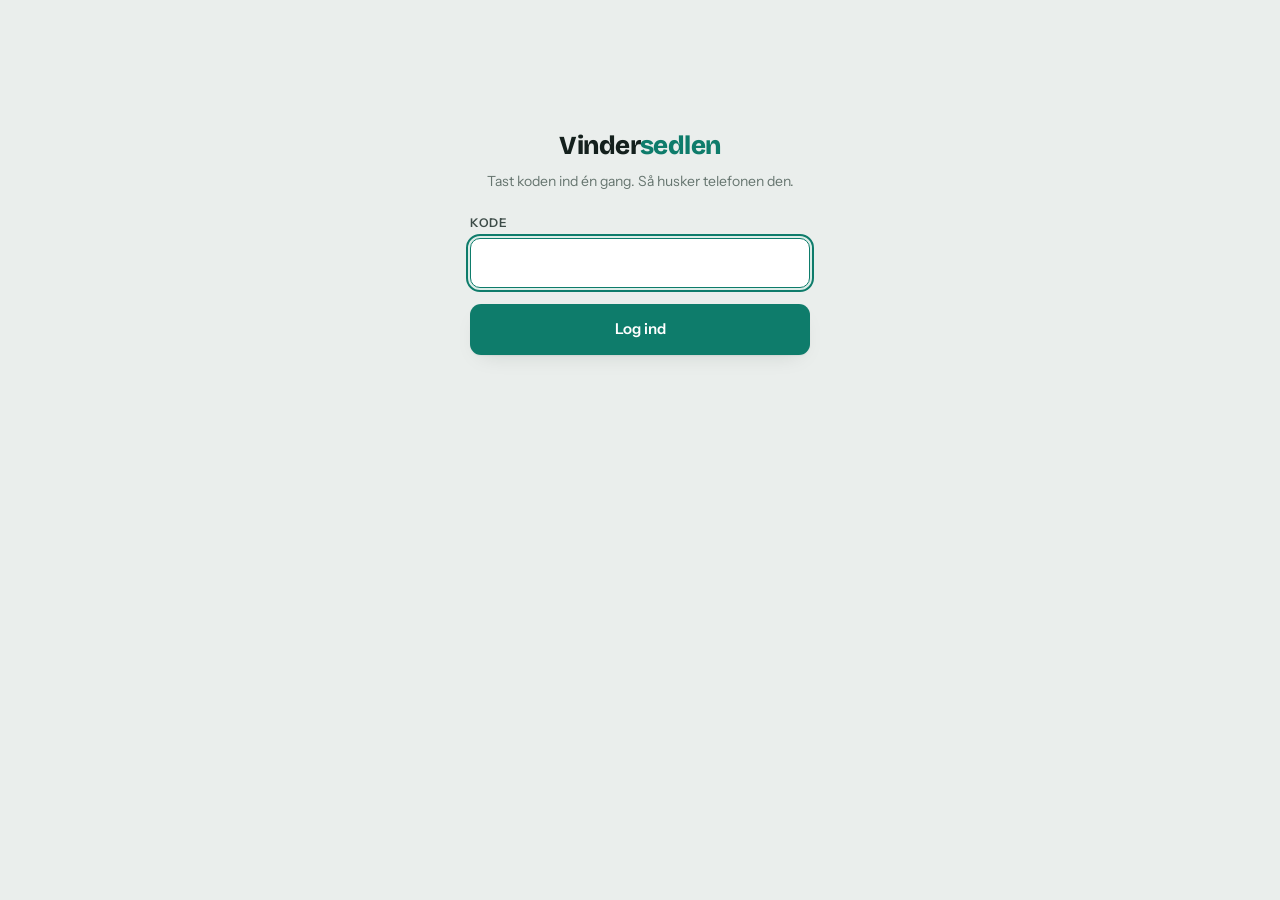
<file: index.html>
<!doctype html>
<html lang="da">
<head>
<meta charset="utf-8">
<meta name="viewport" content="width=device-width, initial-scale=1, viewport-fit=cover">
<meta name="robots" content="noindex, nofollow">
<title>Vindersedlen</title>
<link rel="preconnect" href="https://fonts.googleapis.com">
<link rel="preconnect" href="https://fonts.gstatic.com" crossorigin>
<link rel="stylesheet" href="https://fonts.googleapis.com/css2?family=Bricolage+Grotesque:opsz,wght@12..96,700;12..96,800&family=Instrument+Sans:wght@400;500;600;700&display=swap">
<link rel="stylesheet" href="stil.css">
</head>
<body>

<!-- LOGIN -->
<div class="login" id="login" hidden>
  <div class="brand">Vinder<em>sedlen</em></div>
  <p>Tast koden ind én gang. Så husker telefonen den.</p>
  <div class="field">
    <label for="kode">Kode</label>
    <input type="password" id="kode" autocomplete="current-password" enterkeyhint="go">
  </div>
  <button class="btn btn-primary btn-wide" id="loginBtn">Log ind</button>
  <div id="loginStatus"></div>
</div>

<div id="app" hidden>
<header class="topbar">
  <div class="topbar-inner">
    <div class="brandrow">
      <div class="brand">Vinder<em>sedlen</em></div>
      <div class="brandmeta" id="brandmeta">Klar</div>
    </div>
    <ul class="steps" id="steps">
      <li data-s="1"><div class="bar"></div><div class="lbl">Sedlen</div></li>
      <li data-s="2"><div class="bar"></div><div class="lbl">Vindere</div></li>
      <li data-s="3"><div class="bar"></div><div class="lbl">Send</div></li>
    </ul>
  </div>
</header>

<main class="shell">

  <!-- 1: SEDLEN -->
  <section class="panel active" data-panel="1">
    <div class="eyebrow">Trin 1 af 3</div>
    <h2>Tag et billede af sedlen</h2>
    <p class="lede">Claude læser navnene på sedlen og stiller dem op for dig. Billedet sendes også med, så Brian kan tjekke navnene mod din egen skrift.</p>

    <div class="plan">
      <div class="who">
        <b id="planSport">Petanque</b>
        <span id="planDato"></span>
      </div>
      <button class="linkbtn" id="planEdit">Ret</button>
    </div>
    <select class="planvalg" id="planValg" aria-label="Vælg begivenhed" hidden></select>

    <button class="drop" id="noteDrop">
      <div class="big">Fotografér sedlen</div>
      <div class="sub">Læg den fladt, og hold telefonen lige over</div>
    </button>
    <input type="file" id="noteInput" accept="image/*" capture="environment" hidden>

    <div class="notepreview" id="notePreview" hidden>
      <img id="noteImg" alt="Den håndskrevne vinderseddel">
      <button class="retake" id="noteRetake">Tag igen</button>
    </div>

    <div id="noteStatus"></div>

    <div class="navrow"><button class="btn btn-primary btn-wide" data-go="2">Videre til vinderne</button></div>
  </section>

  <!-- 2: VINDERE -->
  <section class="panel" data-panel="2">
    <div class="eyebrow">Trin 2 af 3</div>
    <h2>Tast vinderne ind</h2>
    <p class="lede">Fornavn og værested, i den rækkefølge de skal stå i opslaget. Tryk på den grå firkant og vælg billedet af hver vinder — beskæringen klarer Brian.</p>
    <div id="laesNote"></div>

    <div class="cards" id="winnerCards"></div>
    <div class="addrow"><button class="btn btn-ghost btn-wide" id="addWinner">+ Tilføj en vinder mere</button></div>

    <div class="sectionhead"><h3>Fællesskabspokalen</h3><div class="rule"></div></div>
    <div class="cards" id="communityCard"></div>

    <div class="navrow">
      <button class="btn btn-ghost" data-go="1">Tilbage</button>
      <button class="btn btn-primary" data-go="3">Se det igennem</button>
    </div>
  </section>

  <!-- 3: SEND -->
  <section class="panel" data-panel="3">
    <div class="eyebrow">Trin 3 af 3</div>
    <h2>Ser det rigtigt ud?</h2>
    <p class="lede">Det her er, hvad Brian får. Billederne sendes i den rækkefølge, de står i.</p>

    <p class="metaline" id="sumMeta"></p>
    <div class="summary" id="sumList"></div>
    <div id="sumWarn"></div>

    <div class="field" style="margin-top:20px">
      <label for="stemning">Dagens stemning</label>
      <div class="hint">Vejret, en sjov detalje, nogen der mødte op på trods af noget. Én sætning er nok — Brian skriver resten.</div>
      <textarea id="stemning" placeholder="Silende regn hele formiddagen, men alle 24 mødte op, og Kurt spillede i gummistøvler."></textarea>
    </div>

    <label class="checkrow">
      <input type="checkbox" id="consent">
      <span>Alle på billederne har sagt ja til, at billedet må lægges på Facebook med fornavn og værested.</span>
    </label>

    <div class="navrow">
      <button class="btn btn-ghost" data-go="2">Tilbage</button>
      <button class="btn btn-primary" id="sendBtn" disabled>Send til Brian</button>
    </div>
    <div id="sendStatus"></div>
  </section>

  <!-- 4: KVITTERING -->
  <section class="panel" data-panel="4">
    <div class="done">
      <div class="mark">✓</div>
      <h2>Sendt afsted</h2>
      <p>Brian har det nu. Han tjekker navnene, beskærer billederne og skriver opslaget.</p>
      <button class="btn btn-ghost" id="restart">Registrér en ny dag</button>
    </div>
  </section>
</main>
</div>

<input type="file" id="photoInput" accept="image/*" hidden>

<script>
(function(){
"use strict";
var $ = function(s){ return document.querySelector(s); };
var esc = function(s){ return String(s==null?"":s).replace(/[&<>"]/g, function(c){
  return {"&":"&amp;","<":"&lt;",">":"&gt;",'"':"&quot;"}[c]; }); };

/* ---------- api ---------- */
function api(handling, opt){
  opt = opt || {};
  var url = "api.php?do=" + encodeURIComponent(handling) + (opt.q ? "&"+opt.q : "");
  var init = {method: opt.method || "GET", credentials:"same-origin"};
  if(opt.json !== undefined){
    init.method = "POST";
    init.headers = {"Content-Type":"application/json"};
    init.body = JSON.stringify(opt.json);
  }
  if(opt.blob){ init.method = "POST"; init.headers = {"Content-Type":"image/jpeg"}; init.body = opt.blob; }
  return fetch(url, init).then(function(r){
    return r.json().catch(function(){ throw new Error("Serveren svarede ikke som forventet."); })
      .then(function(d){
        if(!r.ok) throw new Error(d && d.fejl ? d.fejl : ("Fejl "+r.status));
        return d;
      });
  });
}

/* ---------- state ---------- */
var uid = 0;
var state = {
  sport:"", dato:"", stemning:"",
  winners:[],
  community:{ id:"c", fornavn:"", vaerested:"", begrundelse:"", photo:null },
  note:null
};
function blankWinner(){ return { id:"w"+(++uid), gruppe:"", placering:0, fornavn:"", vaerested:"", photo:null }; }
/* "Mads", "Mads og Claus", "Mads, Claus og Ib" */
function samlNavne(liste){
  liste = liste.filter(function(x){ return x; });
  if(liste.length < 2) return liste.join("");
  return liste.slice(0, -1).join(", ") + " og " + liste[liste.length-1];
}
function pladsTekst(w, i){
  return (w.gruppe ? w.gruppe + " · " : "") + (w.placering || i+1) + ". plads";
}
function ls(k, v){
  try{ if(v===undefined) return localStorage.getItem("vs."+k); localStorage.setItem("vs."+k, v); }catch(e){}
  return null;
}
var KEY = "vs.kladde";
function saveDraft(){
  try{
    localStorage.setItem(KEY, JSON.stringify({
      stemning:state.stemning,
      winners:state.winners.map(function(w){ return {gruppe:w.gruppe, placering:w.placering, fornavn:w.fornavn, vaerested:w.vaerested}; }),
      community:{fornavn:state.community.fornavn, vaerested:state.community.vaerested, begrundelse:state.community.begrundelse}
    }));
  }catch(e){}
}
function loadDraft(){
  try{
    var d = JSON.parse(localStorage.getItem(KEY) || "null"); if(!d) return;
    state.stemning = d.stemning || "";
    if(d.community){
      state.community.fornavn=d.community.fornavn||"";
      state.community.vaerested=d.community.vaerested||"";
      state.community.begrundelse=d.community.begrundelse||"";
    }
    if(d.winners && d.winners.length){
      state.winners = d.winners.map(function(w){ var n=blankWinner(); n.gruppe=w.gruppe||""; n.placering=w.placering||0; n.fornavn=w.fornavn||""; n.vaerested=w.vaerested||""; return n; });
    }
  }catch(e){}
}
function clearDraft(){ try{ localStorage.removeItem(KEY); }catch(e){} }

/* ---------- login ---------- */
function visApp(){ $("#login").hidden = true; $("#app").hidden = false; }
function visLogin(){ $("#login").hidden = false; $("#app").hidden = true; setTimeout(function(){ $("#kode").focus(); }, 60); }
function loginMed(kode, stille){
  return api("login", {json:{kode:kode}}).then(function(){
    ls("kode", kode); visApp(); start();
  }).catch(function(e){
    if(!stille){
      $("#loginStatus").innerHTML = '<div class="status bad"><div class="dot"></div><div>'+esc(e.message)+'</div></div>';
    }
    visLogin();
    throw e;
  });
}
$("#loginBtn").addEventListener("click", function(){
  var k = $("#kode").value.trim();
  if(!k) return;
  $("#loginStatus").innerHTML = "";
  loginMed(k, false).catch(function(){});
});
$("#kode").addEventListener("keydown", function(e){ if(e.key==="Enter") $("#loginBtn").click(); });

/* ---------- trin ---------- */
var startet = false;
function go(n){
  document.querySelectorAll(".panel").forEach(function(p){ p.classList.toggle("active", +p.dataset.panel===n); });
  document.querySelectorAll("#steps li").forEach(function(li){
    var s = +li.dataset.s;
    li.classList.toggle("now", s===n || (n===4 && s===3));
    li.classList.toggle("done", s<n);
  });
  if(n===2){ ensureRows(); renderCards(); }
  if(n===3) renderSummary();
  window.scrollTo({top:0, behavior:"smooth"});
}
document.addEventListener("click", function(e){
  var b = e.target.closest("[data-go]"); if(!b) return;
  go(+b.dataset.go);
});

/* ---------- plan ---------- */
function danskDato(iso){
  if(!iso) return "";
  var m = ["januar","februar","marts","april","maj","juni","juli","august","september","oktober","november","december"];
  var p = iso.split("-"); if(p.length!==3) return iso;
  return (+p[2]) + ". " + m[(+p[1])-1] + " " + p[0];
}
function renderPlan(){
  $("#planSport").textContent = state.sport || "Sportsgren ikke sat";
  $("#planDato").textContent = danskDato(state.dato);
  updateMeta();
}
var begivenheder = [];
function iDag(){
  var d = new Date();
  return d.getFullYear() + "-" + String(d.getMonth()+1).padStart(2,"0") + "-" + String(d.getDate()).padStart(2,"0");
}
function dageFra(iso, dage){
  var p = iso.split("-"), d = new Date(+p[0], +p[1]-1, +p[2] + dage);
  return d.getFullYear() + "-" + String(d.getMonth()+1).padStart(2,"0") + "-" + String(d.getDate()).padStart(2,"0");
}
function andenSport(){
  var v = prompt("Hvilken sportsgren er det i dag?", state.sport);
  if(v===null) return;
  state.sport = v.trim(); state.dato = iDag(); ls("sport", state.sport); renderPlan();
}
function hentBegivenheder(){
  return api("begivenheder").then(function(r){
    begivenheder = r.begivenheder || [];
    var idag = begivenheder.filter(function(bg){ return bg.dato === iDag(); })[0];
    if(idag){ state.sport = idag.sport; state.dato = idag.dato; renderPlan(); }
  }).catch(function(){});
}
$("#planEdit").addEventListener("click", function(){
  var valg = $("#planValg");
  // Vis de seneste 14 dages og kommende 60 dages begivenheder; resten er støj for A.
  var fra = dageFra(iDag(), -14), til = dageFra(iDag(), 60);
  var relevante = begivenheder.filter(function(bg){ return bg.dato >= fra && bg.dato <= til; });
  if(!relevante.length){ andenSport(); return; }
  if(!valg.hidden){ valg.hidden = true; return; }
  valg.innerHTML = '<option value="">Vælg begivenhed …</option>'
    + relevante.map(function(bg){
      var valgt = bg.sport === state.sport && bg.dato === state.dato ? " selected" : "";
      return '<option value="'+esc(bg.id)+'"'+valgt+'>'+esc(bg.sport)+' · '+esc(danskDato(bg.dato))+'</option>';
    }).join("")
    + '<option value="anden">Anden sportsgren …</option>';
  valg.hidden = false;
  valg.focus();
});
$("#planValg").addEventListener("change", function(){
  var v = this.value;
  this.hidden = true;
  if(v === "anden"){ andenSport(); return; }
  var bg = begivenheder.filter(function(x){ return x.id === v; })[0];
  if(!bg) return;
  state.sport = bg.sport; state.dato = bg.dato; renderPlan();
});
function updateMeta(){
  var bits = [];
  if(state.sport) bits.push(esc(state.sport));
  if(state.winners.length) bits.push(state.winners.length + " vindere");
  $("#brandmeta").innerHTML = bits.length ? bits.join("<br>") : "Klar";
}

/* ---------- billeder ---------- */
function fileToCanvas(file, maxSide){
  return new Promise(function(res, rej){
    var done = function(bmp, w, h, drawable){
      var s = Math.min(1, maxSide/Math.max(w,h));
      var c = document.createElement("canvas");
      c.width = Math.max(1, Math.round(w*s)); c.height = Math.max(1, Math.round(h*s));
      c.getContext("2d").drawImage(drawable, 0, 0, c.width, c.height);
      if(bmp && bmp.close) bmp.close();
      res(c);
    };
    if(window.createImageBitmap){
      createImageBitmap(file, {imageOrientation:"from-image"}).then(function(bmp){
        done(bmp, bmp.width, bmp.height, bmp);
      }).catch(viaImg);
    } else viaImg();
    function viaImg(){
      var url = URL.createObjectURL(file);
      var img = new Image();
      img.onload = function(){ done(null, img.naturalWidth, img.naturalHeight, img); URL.revokeObjectURL(url); };
      img.onerror = function(){ URL.revokeObjectURL(url); rej(new Error("format")); };
      img.src = url;
    }
  });
}
function canvasToBlob(c, q){
  return new Promise(function(res){ c.toBlob(function(b){ res(b); }, "image/jpeg", q||0.85); });
}

/* ---------- billedvalg ---------- */
var photoInput = $("#photoInput"), pendingPick = null;
photoInput.addEventListener("change", function(){
  var f = photoInput.files && photoInput.files[0];
  if(!f || !pendingPick) return;
  var pick = pendingPick; pendingPick = null;
  fileToCanvas(f, 1600).then(function(c){
    var obj = pick.kind==="community" ? state.community : state.winners.find(function(x){ return x.id===pick.id; });
    if(obj) obj.photo = {canvas:c, preview:c.toDataURL("image/jpeg", 0.7)};
    renderCards();
  }).catch(function(){
    alert("Billedet kunne ikke åbnes. Prøv at vælge det fra kamerarullen i stedet.");
  });
});
function pickPhoto(kind, id){ pendingPick = {kind:kind, id:id}; photoInput.value = ""; photoInput.click(); }

/* ---------- kort ---------- */
function cardHTML(item, kind, index){
  var isC = kind==="community";
  var cls = isC ? "faellesskab" : ("p"+(item.placering || index+1));
  var label = isC ? "Fællesskabspokalen" : pladsTekst(item, index) + (item.usikker ? " · ⚠ tjek navnet" : "");
  var p = item.photo;
  var box = p
    ? '<button class="photobox filled" data-photo="'+kind+'" data-id="'+item.id+'"><img src="'+p.preview+'" alt=""><span class="edit">Skift</span></button>'
    : '<button class="photobox" data-photo="'+kind+'" data-id="'+item.id+'"><span class="plus">+</span><span class="cap">Billede</span></button>';
  var extra = isC
    ? '<div class="field"><label for="beg-'+item.id+'">Hvorfor fik hun/han den?</label><textarea id="beg-'+item.id+'" data-f="begrundelse" data-id="'+item.id+'" data-kind="community" placeholder="Møder altid op først og stiller banerne op, uden at nogen beder om det.">'+esc(item.begrundelse)+'</textarea></div>'
    : '';
  var foot = isC ? '' : '<div class="cardfoot"><button class="linkbtn" data-del="'+item.id+'">Fjern</button></div>';
  return '<div class="card '+cls+'">'+ box
    + '<div class="cardbody"><div class="place">'+esc(label)+'</div>'
    + '<div class="field"><label for="fn-'+item.id+'">Fornavn</label>'
    + '<input type="text" id="fn-'+item.id+'" value="'+esc(item.fornavn)+'" data-f="fornavn" data-id="'+item.id+'" data-kind="'+kind+'" placeholder="Fornavn" autocomplete="off" autocapitalize="words"></div>'
    + '<div class="field"><label for="vs-'+item.id+'">Værested</label>'
    + '<input type="text" id="vs-'+item.id+'" value="'+esc(item.vaerested)+'" data-f="vaerested" data-id="'+item.id+'" data-kind="'+kind+'" placeholder="Værested" autocomplete="off" autocapitalize="words"></div>'
    + extra + '</div>' + foot + '</div>';
}
function renderCards(){
  $("#winnerCards").innerHTML = state.winners.map(function(w,i){ return cardHTML(w,"winner",i); }).join("");
  $("#communityCard").innerHTML = cardHTML(state.community,"community",0);
  updateMeta();
}
function ensureRows(){ if(!state.winners.length) state.winners = [blankWinner(), blankWinner(), blankWinner()]; }

document.addEventListener("input", function(e){
  var t = e.target;
  if(!t.dataset || !t.dataset.f) return;
  var obj = t.dataset.kind==="community" ? state.community
          : state.winners.find(function(x){ return x.id===t.dataset.id; });
  if(!obj) return;
  obj[t.dataset.f] = t.value;
  saveDraft();
});
document.addEventListener("click", function(e){
  var pb = e.target.closest("[data-photo]");
  if(pb){ pickPhoto(pb.dataset.photo, pb.dataset.id); return; }
  var del = e.target.closest("[data-del]");
  if(del){
    state.winners = state.winners.filter(function(x){ return x.id!==del.dataset.del; });
    saveDraft(); renderCards();
  }
});
$("#addWinner").addEventListener("click", function(){
  state.winners.push(blankWinner()); saveDraft(); renderCards();
  var cards = document.querySelectorAll("#winnerCards .card");
  if(cards.length) cards[cards.length-1].scrollIntoView({behavior:"smooth", block:"center"});
});

/* ---------- sedlen ---------- */
var noteInput = $("#noteInput");
$("#noteDrop").addEventListener("click", function(){ noteInput.value=""; noteInput.click(); });
$("#noteRetake").addEventListener("click", function(){ noteInput.value=""; noteInput.click(); });
noteInput.addEventListener("change", function(){
  var f = noteInput.files && noteInput.files[0]; if(!f) return;
  fileToCanvas(f, 1800).then(function(c){
    state.note = c;
    $("#noteImg").src = c.toDataURL("image/jpeg", 0.8);
    $("#notePreview").hidden = false;
    $("#noteDrop").hidden = true;
    $("#noteStatus").innerHTML = "";
    laesSeddel(c);
  }).catch(function(){
    $("#noteStatus").innerHTML = '<div class="status bad"><div class="dot"></div><div>Billedet kunne ikke åbnes. Tag det igen med kameraet.</div></div>';
  });
});

/* ---------- Claude læser sedlen ---------- */
function noteStatus(cls, tekst){
  $("#noteStatus").innerHTML = '<div class="status '+cls+'"><div class="dot"></div><div>'+esc(tekst)+'</div></div>';
}
function unikke(liste){
  return liste.filter(function(v, i){ return v && liste.indexOf(v) === i; });
}
function laesSeddel(canvas){
  var harTastet = state.winners.some(function(w){ return w.fornavn || w.photo; });
  noteStatus("think", "Claude læser sedlen … det tager et halvt minuts tid.");
  var knap = document.querySelector('[data-panel="1"] [data-go="2"]');
  knap.disabled = true;
  canvasToBlob(canvas, 0.88).then(function(b){
    return api("laesseddel", {blob:b});
  }).then(function(r){
    var placeringer = (r.placeringer || []).filter(function(p){ return p.navne && p.navne.length; });
    if(!placeringer.length){
      noteStatus("bad", "Claude kunne ikke finde nogen navne på sedlen. Tast dem ind på næste side." + (r.bemaerkning ? " (" + r.bemaerkning + ")" : ""));
      return;
    }
    if(harTastet && !confirm("Claude har læst " + placeringer.length + " placeringer. Skal de erstatte det, du allerede har tastet og valgt af billeder?")){
      noteStatus("hand", "Sedlen er læst, men dine egne navne er beholdt.");
      return;
    }
    // Én række pr. placering. Står der et par eller et hold, samles navnene i samme række.
    state.winners = placeringer.map(function(p){
      var w = blankWinner();
      w.gruppe = (p.gruppe || "").trim();
      w.placering = p.placering || 0;
      w.fornavn = samlNavne(p.navne.map(function(n){ return (n.fornavn || "").trim(); }));
      w.vaerested = unikke(p.navne.map(function(n){ return (n.vaerested || "").trim(); })).join(" / ");
      w.usikker = !!p.usikker;
      return w;
    });
    var fp = r.faellesskabspokal || {};
    if(fp.fornavn && !state.community.fornavn){
      state.community.fornavn = fp.fornavn;
      state.community.vaerested = fp.vaerested || "";
      state.community.begrundelse = fp.begrundelse || "";
    }
    saveDraft();
    var usikre = state.winners.filter(function(w){ return w.usikker; }).length;
    var tekst = "Claude fandt " + placeringer.length + " placeringer. Tjek navnene mod sedlen, og tryk på den grå firkant for at vælge billedet til hver række."
      + (usikre ? " Rækker markeret med ⚠ kunne ikke læses helt sikkert." : "")
      + (r.bemaerkning ? " Bemærkning: " + r.bemaerkning : "");
    $("#laesNote").innerHTML = '<div class="status hand"><div class="dot"></div><div>'+esc(tekst)+'</div></div>';
    $("#noteStatus").innerHTML = "";
    renderCards();
    go(2);
  }).catch(function(e){
    noteStatus("bad", "Sedlen kunne ikke læses automatisk. Tast navnene ind selv på næste side. (" + e.message + ")");
  }).then(function(){ knap.disabled = false; });
}

/* ---------- opsummering ---------- */
function renderSummary(){
  $("#sumMeta").innerHTML = "<b>" + esc(state.sport || "Sportsgren ikke sat") + "</b> · " + esc(danskDato(state.dato));
  var rows = state.winners.map(function(w,i){
    return '<div class="sumrow"><div class="pos">'+(w.gruppe ? esc(w.gruppe.charAt(0)) : "")+(w.placering||i+1)+'.</div>'
      + (w.photo ? '<img src="'+w.photo.preview+'" alt="">' : '<div class="nofoto">Intet<br>foto</div>')
      + '<div class="who"><b>'+esc(w.fornavn||"Navn mangler")+'</b><span>'+esc(w.vaerested||"Værested mangler")+'</span></div></div>';
  }).join("");
  var c = state.community;
  if(c.fornavn || c.photo){
    rows += '<div class="sumrow"><div class="pos">♥</div>'
      + (c.photo ? '<img src="'+c.photo.preview+'" alt="">' : '<div class="nofoto">Intet<br>foto</div>')
      + '<div class="who"><b>'+esc(c.fornavn||"Navn mangler")+'</b><span>Fællesskabspokalen · '+esc(c.vaerested||"værested mangler")+'</span></div></div>';
  }
  $("#sumList").innerHTML = rows || '<div class="sumrow"><div class="who"><b>Ingen vindere endnu</b><span>Gå tilbage og tilføj mindst én.</span></div></div>';

  var probs = [];
  if(state.winners.some(function(w){ return !w.fornavn; })) probs.push("en vinder mangler navn");
  if(state.winners.some(function(w){ return !w.photo; })) probs.push("en vinder mangler billede");
  if(state.community.fornavn && !state.community.begrundelse) probs.push("fællesskabspokalen mangler en begrundelse");
  if(!state.note) probs.push("der er ikke taget billede af sedlen");
  $("#sumWarn").innerHTML = probs.length
    ? '<div class="status bad"><div class="dot"></div><div>Du kan godt sende alligevel, men: '+esc(probs.join(", "))+'.</div></div>'
    : "";
  updateSend();
}
$("#consent").addEventListener("change", updateSend);
$("#stemning").addEventListener("input", function(){ state.stemning = this.value; saveDraft(); });
function updateSend(){
  var navne = state.winners.filter(function(w){ return w.fornavn; }).length;
  $("#sendBtn").disabled = !$("#consent").checked || !navne;
}

/* ---------- send ---------- */
function sendStatus(cls, tekst){
  $("#sendStatus").innerHTML = '<div class="status '+cls+'"><div class="dot"></div><div>'+esc(tekst)+'</div></div>';
}
$("#sendBtn").addEventListener("click", function(){
  var btn = $("#sendBtn");
  btn.disabled = true;
  sendStatus("think", "Opretter indsendelsen …");

  var vindere = state.winners.filter(function(w){ return w.fornavn || w.photo; });
  var meta = {
    sport: state.sport,
    dato: state.dato,
    stemning: state.stemning,
    samtykke: true,
    vindere: vindere.map(function(w,i){
      return {gruppe:w.gruppe||"", placering:w.placering||i+1, fornavn:w.fornavn, vaerested:w.vaerested, slot: w.photo ? String(i+1) : null};
    }),
    faellesskabspokal: (state.community.fornavn || state.community.photo) ? {
      fornavn: state.community.fornavn, vaerested: state.community.vaerested,
      begrundelse: state.community.begrundelse, slot: state.community.photo ? "c" : null
    } : null
  };

  var opgaver = [];
  vindere.forEach(function(w,i){ if(w.photo) opgaver.push({slot:String(i+1), canvas:w.photo.canvas}); });
  if(state.community.photo) opgaver.push({slot:"c", canvas:state.community.photo.canvas});
  if(state.note) opgaver.push({slot:"s", canvas:state.note});

  var id = null;
  api("opret", {json:meta}).then(function(r){
    id = r.id;
    var kaede = Promise.resolve();
    opgaver.forEach(function(op, n){
      kaede = kaede.then(function(){
        sendStatus("think", "Sender billede " + (n+1) + " af " + opgaver.length + " …");
        return canvasToBlob(op.canvas, 0.88).then(function(b){
          return api("billede", {q:"id="+id+"&slot="+op.slot, blob:b});
        });
      });
    });
    return kaede;
  }).then(function(){
    sendStatus("think", "Afslutter …");
    return api("faerdig", {q:"id="+id, method:"POST"});
  }).then(function(){
    $("#sendStatus").innerHTML = "";
    clearDraft();
    go(4);
  }).catch(function(e){
    btn.disabled = false;
    sendStatus("bad", "Kunne ikke sende: " + e.message + " Prøv igen — det du har tastet, er gemt.");
  });
});

$("#restart").addEventListener("click", function(){
  state.winners = [];
  state.community = {id:"c", fornavn:"", vaerested:"", begrundelse:"", photo:null};
  state.note = null; state.stemning = ""; $("#stemning").value = "";
  $("#laesNote").innerHTML = ""; $("#noteStatus").innerHTML = "";
  $("#notePreview").hidden = true; $("#noteDrop").hidden = false;
  $("#consent").checked = false;
  clearDraft(); renderCards(); renderPlan(); go(1);
});

/* ---------- opstart ---------- */
function start(){
  if(startet) return;
  startet = true;
  state.dato = iDag();
  state.sport = ls("sport") || "Petanque";
  loadDraft();
  $("#stemning").value = state.stemning;
  renderPlan();
  renderCards();
  go(1);
  hentBegivenheder();
}
api("hvem").then(function(r){
  if(r.rolle){ visApp(); start(); return; }
  var gemt = ls("kode");
  if(gemt) return loginMed(gemt, true).catch(function(){});
  visLogin();
}).catch(function(){ visLogin(); });
})();
</script>
</body>
</html>
</file>
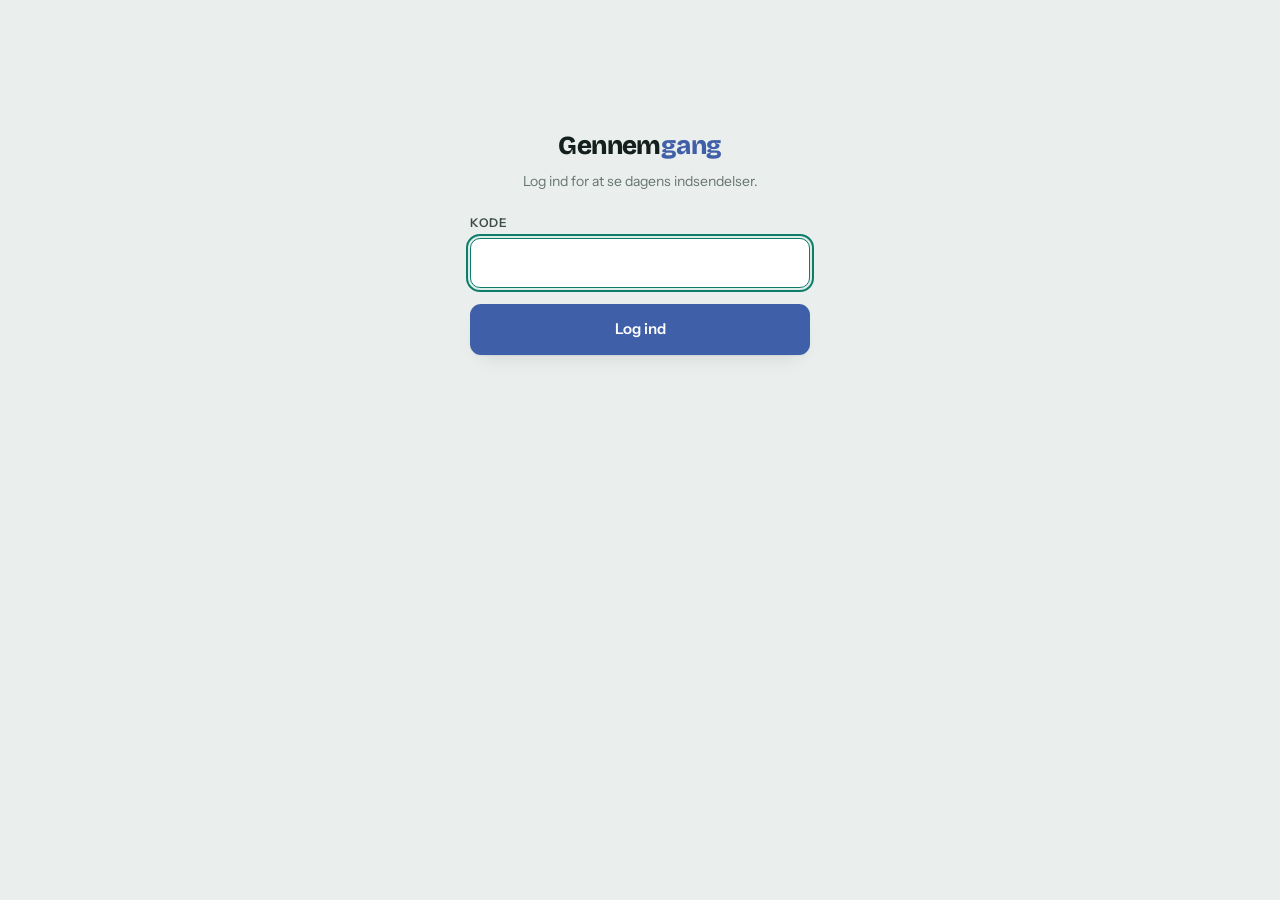
<file: gennemgang.html>
<!doctype html>
<html lang="da">
<head>
<meta charset="utf-8">
<meta name="viewport" content="width=device-width, initial-scale=1, viewport-fit=cover">
<meta name="robots" content="noindex, nofollow">
<title>Gennemgang · Vindersedlen</title>
<link rel="preconnect" href="https://fonts.googleapis.com">
<link rel="preconnect" href="https://fonts.gstatic.com" crossorigin>
<link rel="stylesheet" href="https://fonts.googleapis.com/css2?family=Bricolage+Grotesque:opsz,wght@12..96,700;12..96,800&family=Instrument+Sans:wght@400;500;600;700&display=swap">
<link rel="stylesheet" href="stil.css">
</head>
<body>

<div class="login" id="login" hidden>
  <div class="brand hand">Gennem<em>gang</em></div>
  <p>Log ind for at se dagens indsendelser.</p>
  <div class="field">
    <label for="kode">Kode</label>
    <input type="password" id="kode" autocomplete="current-password" enterkeyhint="go">
  </div>
  <button class="btn btn-hand btn-wide" id="loginBtn">Log ind</button>
  <div id="loginStatus"></div>
</div>

<div id="app" hidden>
<header class="topbar">
  <div class="topbar-inner">
    <div class="brandrow">
      <div class="brand hand">Gennem<em>gang</em></div>
      <div class="brandmeta" id="brandmeta"></div>
    </div>
  </div>
</header>

<main class="shell">

  <!-- LISTE -->
  <section class="panel active" data-panel="1">
    <div class="eyebrow">Indbakke</div>
    <h2>Indsendelser</h2>
    <p class="lede">Nyeste øverst. Åbn en for at tjekke navnene og beskære billederne.</p>
    <div class="postlist" id="postlist"></div>

    <div class="sectionhead"><h3>Begivenheder</h3><div class="rule"></div></div>
    <p class="lede">A's telefon viser automatisk dagens begivenhed, og hun kan vælge mellem dem her.</p>
    <div class="postlist" id="eventlist"></div>

    <div class="eventform" id="eventForm">
      <div class="field">
        <label for="eventDato">Dato</label>
        <input type="date" id="eventDato">
      </div>
      <div class="field">
        <label for="eventSport">Sportsgren</label>
        <input type="text" id="eventSport" maxlength="80" placeholder="F.eks. Petanque">
      </div>
      <div class="navrow" style="margin-top:0">
        <button class="btn btn-ghost" id="eventCancel" hidden>Fortryd</button>
        <button class="btn btn-hand" id="eventSave">Opret begivenhed</button>
      </div>
      <div id="eventStatus"></div>
    </div>

    <div class="footnote">
      Indsendelser slettes automatisk efter opbevaringsperioden i config.php.
      <button id="refresh">Opdatér</button> · <a href="skygge.html" style="color:var(--accent);font-weight:600">Kommentarsporet</a> · <button id="logout">Log ud</button>
    </div>
  </section>

  <!-- GENNEMGANG -->
  <section class="panel" data-panel="2">
    <div class="eyebrow">Manuelt trin</div>
    <h2 id="revTitle">Klar til gennemgang</h2>

    <div class="notice">
      <div class="icon">🔔</div>
      <div>
        <b id="revHead">A har sendt dagens vindere</b>
        <p id="revMeta"></p>
      </div>
    </div>

    <div id="sedlenWrap" hidden>
      <div class="sectionhead"><h3>Sedlen</h3><div class="rule"></div></div>
      <div class="notepreview"><img id="sedlenImg" alt="Den håndskrevne vinderseddel"></div>
    </div>

    <div class="sectionhead"><h3>Vindere</h3><div class="rule"></div></div>
    <div class="cards" id="reviewCards"></div>

    <div class="sectionhead"><h3>Vinderliste</h3><div class="rule"></div></div>
    <div class="field">
      <label for="vinderliste">Til opslaget</label>
      <div class="hint">Laves ud fra navnene ovenfor og opdateres, når du retter dem. Du kan også rette direkte i teksten.</div>
      <textarea id="vinderliste" rows="10"></textarea>
    </div>
    <div class="navrow" style="margin-top:0">
      <button class="btn btn-ghost" id="kopierListe">Kopiér vinderlisten</button>
    </div>

    <div class="field" style="margin-top:24px">
      <label for="stemning">Dagens stemning</label>
      <textarea id="stemning"></textarea>
    </div>

    <div class="navrow">
      <button class="btn btn-ghost" id="backBtn">Tilbage</button>
      <button class="btn btn-hand" id="approveBtn">Hent pakke og godkend</button>
    </div>
    <div id="approveStatus"></div>
    <div class="footnote">
      Pakken indeholder billederne som 1080 × 1080 px JPEG, nummereret i galleriets rækkefølge, plus vinderliste.txt og opslag.json.
      <button id="deleteBtn">Slet denne indsendelse</button>
    </div>
  </section>
</main>
</div>

<div class="sheet" id="cropSheet" role="dialog" aria-modal="true" aria-label="Beskær billedet">
  <div class="sheetcard">
    <h3 id="cropTitle">Beskær billedet</h3>
    <p class="sub">Træk i billedet, så ansigterne sidder pænt i firkanten.</p>
    <canvas id="cropCanvas" width="680" height="680"></canvas>
    <div class="zoomrow"><span>Zoom</span><input type="range" id="cropZoom" min="1" max="3" step="0.01" value="1"></div>
    <div class="navrow" style="margin-top:0">
      <button class="btn btn-ghost" id="cropCancel">Fortryd</button>
      <button class="btn btn-hand" id="cropOk">Gem beskæringen</button>
    </div>
  </div>
</div>

<script src="lib/jszip.min.js"></script>
<script>
(function(){
"use strict";
var OUT = 1080;
var $ = function(s){ return document.querySelector(s); };
var esc = function(s){ return String(s==null?"":s).replace(/[&<>"]/g, function(c){
  return {"&":"&amp;","<":"&lt;",">":"&gt;",'"':"&quot;"}[c]; }); };

function api(handling, opt){
  opt = opt || {};
  var url = "api.php?do=" + encodeURIComponent(handling) + (opt.q ? "&"+opt.q : "");
  var init = {method: opt.method || "GET", credentials:"same-origin"};
  if(opt.json !== undefined){
    init.method = "POST";
    init.headers = {"Content-Type":"application/json"};
    init.body = JSON.stringify(opt.json);
  }
  return fetch(url, init).then(function(r){
    return r.json().catch(function(){ throw new Error("Serveren svarede ikke som forventet."); })
      .then(function(d){
        if(!r.ok) throw new Error(d && d.fejl ? d.fejl : ("Fejl "+r.status));
        return d;
      });
  });
}
function ls(k, v){
  try{ if(v===undefined) return localStorage.getItem("vsb."+k); localStorage.setItem("vsb."+k, v); }catch(e){}
  return null;
}

/* ---------- login ---------- */
function visApp(){ $("#login").hidden = true; $("#app").hidden = false; }
function visLogin(){ $("#login").hidden = false; $("#app").hidden = true; setTimeout(function(){ $("#kode").focus(); }, 60); }
function loginMed(kode, stille){
  return api("login", {json:{kode:kode}}).then(function(r){
    if(r.rolle !== "brian") throw new Error("Den kode giver kun adgang til registreringssiden.");
    ls("kode", kode); visApp(); hentListe(); hentBegivenheder();
  }).catch(function(e){
    if(!stille) $("#loginStatus").innerHTML = '<div class="status bad"><div class="dot"></div><div>'+esc(e.message)+'</div></div>';
    visLogin(); throw e;
  });
}
$("#loginBtn").addEventListener("click", function(){
  var k = $("#kode").value.trim(); if(!k) return;
  $("#loginStatus").innerHTML = "";
  loginMed(k, false).catch(function(){});
});
$("#kode").addEventListener("keydown", function(e){ if(e.key==="Enter") $("#loginBtn").click(); });
$("#logout").addEventListener("click", function(){
  try{ localStorage.removeItem("vsb.kode"); }catch(e){}
  api("logud").then(visLogin);
});

/* ---------- navigation ---------- */
function go(n){
  document.querySelectorAll(".panel").forEach(function(p){ p.classList.toggle("active", +p.dataset.panel===n); });
  window.scrollTo({top:0, behavior:"smooth"});
}
$("#backBtn").addEventListener("click", function(){ go(1); hentListe(); });
$("#refresh").addEventListener("click", function(){ hentListe(); hentBegivenheder(); });

/* ---------- liste ---------- */
function danskDato(iso){
  if(!iso) return "";
  var m = ["januar","februar","marts","april","maj","juni","juli","august","september","oktober","november","december"];
  var p = String(iso).split("-"); if(p.length!==3) return iso;
  return (+p[2]) + ". " + m[(+p[1])-1] + " " + p[0];
}
function klokken(iso){
  if(!iso) return "";
  var d = new Date(iso);
  if(isNaN(d)) return "";
  return d.toLocaleString("da-DK", {day:"numeric", month:"short", hour:"2-digit", minute:"2-digit"});
}
function hentListe(){
  return api("liste").then(function(r){
    var poster = r.poster || [];
    var afventer = poster.filter(function(p){ return p.status==="afventer"; }).length;
    $("#brandmeta").innerHTML = afventer ? afventer + " afventer" : "Ingen nye";
    $("#postlist").innerHTML = poster.length ? poster.map(function(p){
      return '<button class="post" data-open="'+esc(p.id)+'">'
        + '<div class="who"><b>'+esc(p.sport || "Uden sportsgren")+'</b>'
        + '<span>'+esc(danskDato(p.dato))+' · '+p.antal+' vindere · sendt '+esc(klokken(p.sendt))+'</span></div>'
        + '<span class="pill '+esc(p.status)+'">'+(p.status==="afventer"?"Ny":"Godkendt")+'</span></button>';
    }).join("") : '<div class="empty">Ingen indsendelser endnu. Når A trykker send, dukker dagen op her.</div>';
  }).catch(function(e){
    $("#postlist").innerHTML = '<div class="status bad"><div class="dot"></div><div>'+esc(e.message)+'</div></div>';
  });
}
document.addEventListener("click", function(e){
  var b = e.target.closest("[data-open]");
  if(b) aabn(b.dataset.open);
});

/* ---------- begivenheder ---------- */
var begivenheder = [], redigerer = null;

function iDag(){
  var d = new Date();
  return d.getFullYear() + "-" + String(d.getMonth()+1).padStart(2,"0") + "-" + String(d.getDate()).padStart(2,"0");
}
function eventStatus(cls, tekst){
  $("#eventStatus").innerHTML = tekst ? '<div class="status '+cls+'"><div class="dot"></div><div>'+esc(tekst)+'</div></div>' : "";
}
function renderBegivenheder(){
  var dag = iDag();
  $("#eventlist").innerHTML = begivenheder.length ? begivenheder.map(function(bg){
    var maerke = bg.dato === dag ? '<span class="pill afventer">I dag</span>'
      : bg.dato < dag ? '<span class="pill godkendt">Afholdt</span>' : "";
    return '<div class="post begivenhed'+(bg.dato < dag ? " forbi" : "")+'">'
      + '<div class="who"><b>'+esc(bg.sport)+'</b><span>'+esc(danskDato(bg.dato))+'</span></div>'
      + maerke
      + '<button class="linkbtn" data-ret="'+esc(bg.id)+'">Ret</button>'
      + '<button class="linkbtn" data-slet="'+esc(bg.id)+'">Slet</button></div>';
  }).join("") : '<div class="empty">Ingen begivenheder endnu. Opret den første herunder.</div>';
}
function nulstilForm(){
  redigerer = null;
  $("#eventDato").value = iDag();
  $("#eventSport").value = "";
  $("#eventSave").textContent = "Opret begivenhed";
  $("#eventCancel").hidden = true;
}
function hentBegivenheder(){
  return api("begivenheder").then(function(r){
    begivenheder = r.begivenheder || []; renderBegivenheder();
  }).catch(function(e){
    $("#eventlist").innerHTML = '<div class="status bad"><div class="dot"></div><div>'+esc(e.message)+'</div></div>';
  });
}
$("#eventSave").addEventListener("click", function(){
  var btn = this;
  var data = {sport: $("#eventSport").value.trim(), dato: $("#eventDato").value};
  if(redigerer) data.id = redigerer;
  btn.disabled = true; eventStatus("", "");
  api("gembegivenhed", {json:data}).then(function(r){
    begivenheder = r.begivenheder || []; renderBegivenheder();
    eventStatus("hand", (redigerer ? "Rettet: " : "Oprettet: ") + data.sport + " · " + danskDato(data.dato));
    nulstilForm();
  }).catch(function(e){ eventStatus("bad", e.message); })
    .then(function(){ btn.disabled = false; });
});
$("#eventCancel").addEventListener("click", function(){ nulstilForm(); eventStatus("", ""); });
$("#eventSport").addEventListener("keydown", function(e){ if(e.key==="Enter") $("#eventSave").click(); });
document.addEventListener("click", function(e){
  var ret = e.target.closest("[data-ret]");
  if(ret){
    var bg = begivenheder.filter(function(x){ return x.id === ret.dataset.ret; })[0];
    if(!bg) return;
    redigerer = bg.id;
    $("#eventDato").value = bg.dato;
    $("#eventSport").value = bg.sport;
    $("#eventSave").textContent = "Gem rettelsen";
    $("#eventCancel").hidden = false;
    eventStatus("", "");
    $("#eventForm").scrollIntoView({behavior:"smooth", block:"center"});
    $("#eventSport").focus();
    return;
  }
  var sl = e.target.closest("[data-slet]");
  if(sl){
    var b2 = begivenheder.filter(function(x){ return x.id === sl.dataset.slet; })[0];
    if(!b2 || !confirm("Slet " + b2.sport + " · " + danskDato(b2.dato) + "?")) return;
    api("sletbegivenhed", {json:{id:b2.id}}).then(function(r){
      begivenheder = r.begivenheder || []; renderBegivenheder();
      if(redigerer === b2.id) nulstilForm();
      eventStatus("hand", "Slettet: " + b2.sport + " · " + danskDato(b2.dato));
    }).catch(function(e){ eventStatus("bad", e.message); });
  }
});
nulstilForm();

/* ---------- én indsendelse ---------- */
var post = null, billeder = {}, udsnit = {};

function billedUrl(slot){ return "api.php?do=billede&id=" + encodeURIComponent(post.id) + "&slot=" + encodeURIComponent(slot); }

function hentCanvas(slot){
  if(billeder[slot]) return Promise.resolve(billeder[slot]);
  return new Promise(function(res, rej){
    var img = new Image();
    img.onload = function(){
      var c = document.createElement("canvas");
      c.width = img.naturalWidth; c.height = img.naturalHeight;
      c.getContext("2d").drawImage(img, 0, 0);
      billeder[slot] = c; res(c);
    };
    img.onerror = function(){ rej(new Error("Billedet kunne ikke hentes.")); };
    img.src = billedUrl(slot);
  });
}
function aabn(id){
  api("hent", {q:"id="+encodeURIComponent(id)}).then(function(r){
    post = r.post; billeder = {}; udsnit = post.udsnit || {};
    (post.vindere || []).forEach(function(v){
      if(v.slot && !udsnit[v.slot]) udsnit[v.slot] = {ox:0.5, oy:0.34, zoom:1, gjort:false};
    });
    var f = post.faellesskabspokal;
    if(f && f.slot && !udsnit[f.slot]) udsnit[f.slot] = {ox:0.5, oy:0.34, zoom:1, gjort:false};

    $("#stemning").value = post.stemning || "";
    $("#revTitle").textContent = (post.sport || "Uden sportsgren") + " · " + danskDato(post.dato);
    $("#revHead").textContent = post.status === "godkendt" ? "Allerede godkendt" : "A har sendt dagens vindere";
    $("#sedlenWrap").hidden = true;
    var harSeddel = false;
    // sedlen ligger i slot "s"; vi prøver bare at vise den
    var img = $("#sedlenImg");
    img.onload = function(){ $("#sedlenWrap").hidden = false; };
    img.onerror = function(){ $("#sedlenWrap").hidden = true; };
    img.src = billedUrl("s");

    renderReview();
    go(2);
  }).catch(function(e){ alert(e.message); });
}
function opdaterMeta(){
  var slots = Object.keys(udsnit);
  var gjort = slots.filter(function(s){ return udsnit[s].gjort; }).length;
  $("#revMeta").textContent = (post.vindere||[]).length + " vindere · " + gjort + " af " + slots.length
    + " billeder beskåret" + (post.samtykke ? " · samtykke bekræftet" : " · SAMTYKKE IKKE BEKRÆFTET") + ".";
}
function reviewRow(item, kind, index){
  var isC = kind==="community";
  var cls = isC ? "faellesskab" : ("p"+(item.placering || index+1));
  var label = isC ? "Fællesskabspokalen" : (item.gruppe ? item.gruppe + " · " : "") + (item.placering || index+1) + ". plads";
  var slot = item.slot;
  var u = slot ? udsnit[slot] : null;
  var box = slot
    ? '<button class="photobox filled'+(u && u.gjort ? "" : " needscrop")+'" data-crop="'+esc(slot)+'">'
      + '<img src="'+billedUrl(slot)+'" alt=""><span class="edit">'+(u && u.gjort ? "Beskåret" : "Beskær")+'</span></button>'
    : '<div class="photobox"><span class="plus">–</span><span class="cap">Mangler</span></div>';
  var extra = isC
    ? '<div class="field"><label for="beg">Begrundelse</label><textarea id="beg" data-f="begrundelse" data-kind="c">'+esc(item.begrundelse||"")+'</textarea></div>'
    : '';
  return '<div class="card '+cls+'">'+ box
    + '<div class="cardbody"><div class="place">'+esc(label)+'</div>'
    + '<div class="field"><label for="fn'+index+kind+'">Fornavn</label>'
    + '<input type="text" id="fn'+index+kind+'" value="'+esc(item.fornavn||"")+'" data-f="fornavn" data-kind="'+kind+'" data-i="'+index+'"></div>'
    + '<div class="field"><label for="vs'+index+kind+'">Værested</label>'
    + '<input type="text" id="vs'+index+kind+'" value="'+esc(item.vaerested||"")+'" data-f="vaerested" data-kind="'+kind+'" data-i="'+index+'"></div>'
    + extra + '</div></div>';
}
function renderReview(){
  var html = (post.vindere||[]).map(function(v,i){ return reviewRow(v,"winner",i); }).join("");
  if(post.faellesskabspokal) html += reviewRow(post.faellesskabspokal,"community",0);
  $("#reviewCards").innerHTML = html;
  $("#vinderliste").value = vinderliste();
  opdaterMeta();
}
/* A-række
   1. Mads og Claus
   2. Martin og Christa */
function vinderliste(){
  var linjer = [], gruppe = null;
  (post.vindere||[]).forEach(function(v, i){
    if(!v.fornavn) return;
    var g = v.gruppe || "";
    if(g !== gruppe){
      if(linjer.length) linjer.push("");
      if(g) linjer.push(g);
      gruppe = g;
    }
    linjer.push((v.placering || i+1) + ". " + v.fornavn);
  });
  return linjer.join("\n");
}
$("#kopierListe").addEventListener("click", function(){
  var felt = $("#vinderliste"), knap = this;
  var klar = function(){ knap.textContent = "Kopieret ✓"; setTimeout(function(){ knap.textContent = "Kopiér vinderlisten"; }, 1800); };
  if(navigator.clipboard && window.isSecureContext){
    navigator.clipboard.writeText(felt.value).then(klar, function(){ felt.select(); document.execCommand("copy"); klar(); });
  } else { felt.select(); document.execCommand("copy"); klar(); }
});
document.addEventListener("input", function(e){
  var t = e.target;
  if(!t.dataset || !t.dataset.f || !post) return;
  if(t.dataset.kind === "community" || t.dataset.kind === "c"){
    if(post.faellesskabspokal) post.faellesskabspokal[t.dataset.f] = t.value;
  } else if(t.dataset.kind === "winner"){
    var v = (post.vindere||[])[+t.dataset.i];
    if(v) v[t.dataset.f] = t.value;
    if(t.dataset.f === "fornavn") $("#vinderliste").value = vinderliste();
  }
});
$("#stemning").addEventListener("input", function(){ if(post) post.stemning = this.value; });

/* ---------- beskæring ---------- */
var cropSlot = null, cropState = null;
var cropCanvas = $("#cropCanvas"), cropZoom = $("#cropZoom");
function renderCrop(target, src, u, size){
  var base = Math.max(size/src.width, size/src.height);
  var sc = base * u.zoom;
  var dw = src.width*sc, dh = src.height*sc;
  target.width = size; target.height = size;
  var ctx = target.getContext("2d");
  ctx.clearRect(0,0,size,size);
  ctx.imageSmoothingQuality = "high";
  ctx.drawImage(src, (size-dw)*u.ox, (size-dh)*u.oy, dw, dh);
  return {dw:dw, dh:dh};
}
function drawCrop(){ if(cropSlot) renderCrop(cropCanvas, billeder[cropSlot], cropState, 680); }
document.addEventListener("click", function(e){
  var b = e.target.closest("[data-crop]"); if(!b) return;
  var slot = b.dataset.crop;
  hentCanvas(slot).then(function(){
    cropSlot = slot;
    var u = udsnit[slot] || {ox:0.5, oy:0.34, zoom:1, gjort:false};
    cropState = {ox:u.ox, oy:u.oy, zoom:u.zoom};
    cropZoom.value = cropState.zoom;
    $("#cropSheet").classList.add("open");
    drawCrop();
  }).catch(function(err){ alert(err.message); });
});
cropZoom.addEventListener("input", function(){ if(!cropSlot) return; cropState.zoom = +cropZoom.value; clamp(); drawCrop(); });
function clamp(){
  cropState.ox = Math.min(1, Math.max(0, cropState.ox));
  cropState.oy = Math.min(1, Math.max(0, cropState.oy));
}
var dragging=false, lastX=0, lastY=0;
cropCanvas.addEventListener("pointerdown", function(e){
  if(!cropSlot) return;
  dragging=true; lastX=e.clientX; lastY=e.clientY;
  try{ cropCanvas.setPointerCapture(e.pointerId); }catch(err){}
});
cropCanvas.addEventListener("pointermove", function(e){
  if(!dragging || !cropSlot) return;
  var rect = cropCanvas.getBoundingClientRect();
  var k = 680/rect.width;
  var d = renderCrop(cropCanvas, billeder[cropSlot], cropState, 680);
  var mx = (e.clientX-lastX)*k, my = (e.clientY-lastY)*k;
  if(d.dw > 680.5) cropState.ox += mx/(680-d.dw);
  if(d.dh > 680.5) cropState.oy += my/(680-d.dh);
  lastX=e.clientX; lastY=e.clientY;
  clamp(); drawCrop();
});
["pointerup","pointercancel"].forEach(function(ev){ cropCanvas.addEventListener(ev, function(){ dragging=false; }); });
$("#cropCancel").addEventListener("click", function(){ $("#cropSheet").classList.remove("open"); cropSlot=null; });
$("#cropOk").addEventListener("click", function(){
  if(!cropSlot) return;
  udsnit[cropSlot] = {ox:cropState.ox, oy:cropState.oy, zoom:cropState.zoom, gjort:true};
  $("#cropSheet").classList.remove("open");
  cropSlot = null;
  renderReview();
  api("gemudsnit", {q:"id="+encodeURIComponent(post.id), json:{udsnit:udsnit}}).catch(function(){});
});

/* ---------- eksport ---------- */
function slug(s){
  return String(s||"vinder").toLowerCase()
    .replace(/æ/g,"ae").replace(/ø/g,"oe").replace(/å/g,"aa")
    .replace(/[^a-z0-9]+/g,"-").replace(/^-|-$/g,"") || "vinder";
}
function toBlob(c, q){ return new Promise(function(res){ c.toBlob(function(b){ res(b); }, "image/jpeg", q||0.9); }); }
function status(cls, tekst){
  $("#approveStatus").innerHTML = '<div class="status '+cls+'"><div class="dot"></div><div>'+esc(tekst)+'</div></div>';
}
$("#approveBtn").addEventListener("click", function(){
  if(!post) return;
  if(typeof JSZip === "undefined"){
    status("bad", "Filen lib/jszip.min.js mangler på serveren, så pakken kan ikke bygges. Læg mappen lib med op.");
    return;
  }
  var mangler = Object.keys(udsnit).filter(function(s){ return !udsnit[s].gjort; }).length;
  if(mangler && !confirm(mangler + " billede(r) er ikke beskåret endnu. De bliver skåret midt i billedet. Fortsæt?")) return;
  var btn = $("#approveBtn"); btn.disabled = true;
  status("hand", "Henter og beskærer billederne …");

  var zip = new JSZip();
  var filer = [];
  var kaede = Promise.resolve();

  (post.vindere||[]).forEach(function(v,i){
    if(!v.slot) return;
    var navn = String(i+1).padStart(2,"0") + "-" + slug(v.fornavn) + ".jpg";
    kaede = kaede.then(function(){
      return hentCanvas(v.slot).then(function(src){
        var c = document.createElement("canvas");
        renderCrop(c, src, udsnit[v.slot], OUT);
        return toBlob(c, 0.9).then(function(b){ zip.file(navn, b); filer.push(navn); });
      });
    });
    v.billede = navn;
  });
  var f = post.faellesskabspokal;
  if(f && f.slot){
    var fnavn = "99-faellesskabspokal-" + slug(f.fornavn) + ".jpg";
    kaede = kaede.then(function(){
      return hentCanvas(f.slot).then(function(src){
        var c = document.createElement("canvas");
        renderCrop(c, src, udsnit[f.slot], OUT);
        return toBlob(c, 0.9).then(function(b){ zip.file(fnavn, b); filer.push(fnavn); });
      });
    });
    f.billede = fnavn;
  }

  kaede.then(function(){
    status("hand", "Pakker …");
    zip.file("vinderliste.txt", $("#vinderliste").value);
    zip.file("opslag.json", JSON.stringify({
      sport: post.sport, dato: post.dato, stemning: post.stemning,
      vindere: (post.vindere||[]).map(function(v,i){
        return {gruppe:v.gruppe || "", placering:v.placering || i+1, fornavn:v.fornavn, vaerested:v.vaerested, billede:v.billede || null};
      }),
      vinderliste: $("#vinderliste").value,
      faellesskabspokal: f ? {fornavn:f.fornavn, vaerested:f.vaerested, begrundelse:f.begrundelse, billede:f.billede||null} : null,
      samtykke_bekraeftet: !!post.samtykke,
      godkendt: new Date().toISOString()
    }, null, 2));
    return zip.generateAsync({type:"blob"});
  }).then(function(blob){
    var a = document.createElement("a");
    a.href = URL.createObjectURL(blob);
    a.download = "vindere-" + (post.dato || "i-dag") + "-" + slug(post.sport) + ".zip";
    document.body.appendChild(a); a.click(); a.remove();
    setTimeout(function(){ URL.revokeObjectURL(a.href); }, 6000);
    return api("godkend", {q:"id="+encodeURIComponent(post.id), json:{
      vindere: post.vindere, faellesskabspokal: post.faellesskabspokal,
      stemning: post.stemning, sport: post.sport
    }});
  }).then(function(){
    btn.disabled = false;
    status("hand", "Pakken er hentet, og indsendelsen er markeret som godkendt.");
  }).catch(function(e){
    btn.disabled = false;
    status("bad", "Gik galt: " + e.message);
  });
});

$("#deleteBtn").addEventListener("click", function(){
  if(!post || !confirm("Slet denne indsendelse med billeder og det hele? Det kan ikke fortrydes.")) return;
  api("slet", {q:"id="+encodeURIComponent(post.id), json:{}}).then(function(){
    post = null; go(1); hentListe();
  }).catch(function(e){ alert(e.message); });
});

/* ---------- opstart ---------- */
api("hvem").then(function(r){
  if(r.rolle === "brian"){ visApp(); hentListe(); hentBegivenheder(); return; }
  var gemt = ls("kode");
  if(gemt) return loginMed(gemt, true).catch(function(){});
  visLogin();
}).catch(function(){ visLogin(); });
})();
</script>
</body>
</html>
</file>
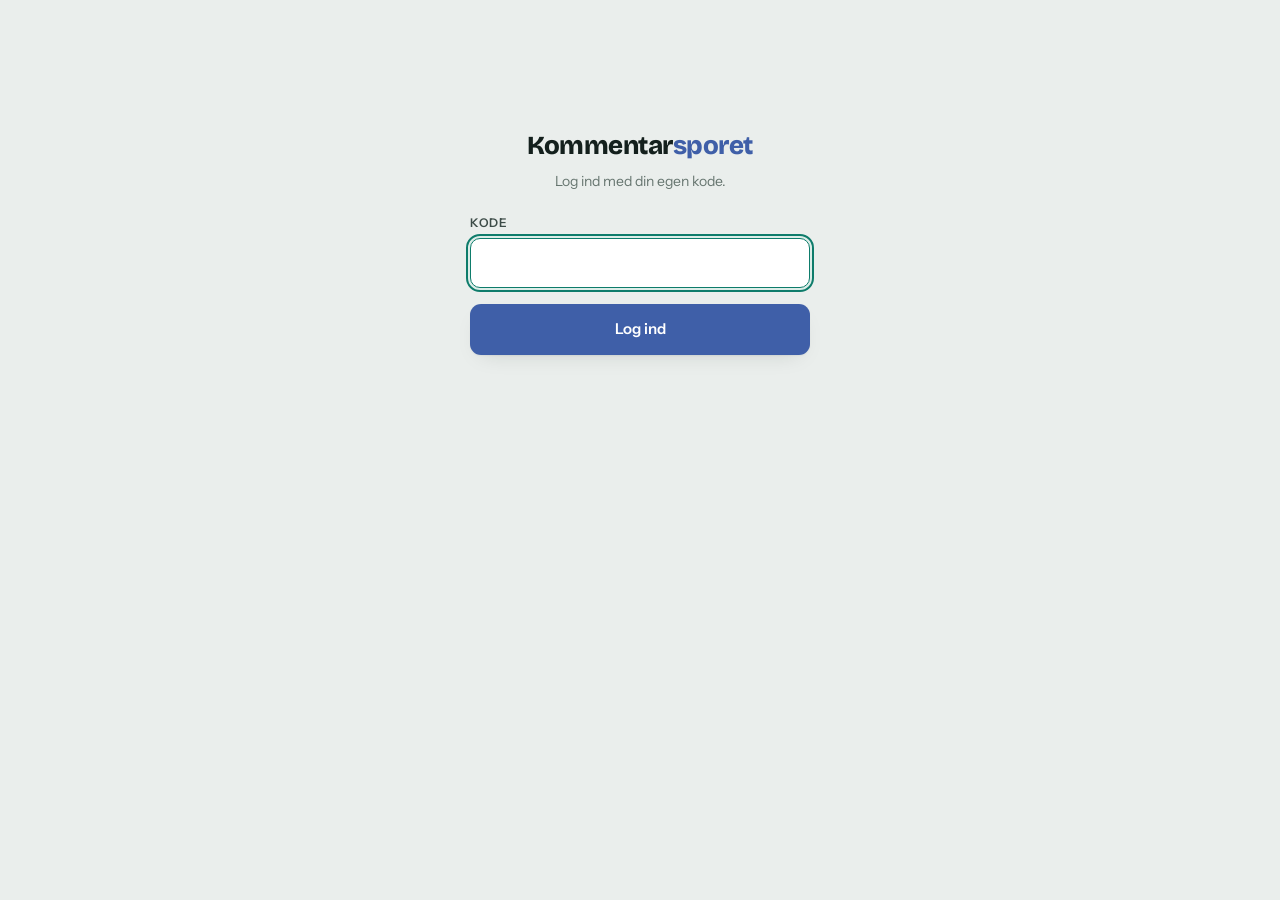
<file: skygge.html>
<!doctype html>
<html lang="da">
<head>
<meta charset="utf-8">
<meta name="viewport" content="width=device-width, initial-scale=1, viewport-fit=cover">
<meta name="robots" content="noindex, nofollow">
<title>Kommentarsporet</title>
<link rel="preconnect" href="https://fonts.googleapis.com">
<link rel="preconnect" href="https://fonts.gstatic.com" crossorigin>
<link rel="stylesheet" href="https://fonts.googleapis.com/css2?family=Bricolage+Grotesque:opsz,wght@12..96,700;12..96,800&family=Instrument+Sans:ital,wght@0,400;0,500;0,600;0,700;1,400&display=swap">
<link rel="stylesheet" href="stil.css">
<style>
.maal{display:grid;grid-template-columns:repeat(3,1fr);gap:10px;margin-bottom:22px}
.maal div{background:var(--surface);border:1px solid var(--line-soft);border-radius:12px;padding:13px 14px;box-shadow:var(--shadow)}
.maal b{display:block;font-family:"Bricolage Grotesque",sans-serif;font-size:26px;line-height:1.1;font-variant-numeric:tabular-nums}
.maal span{font-size:11px;letter-spacing:.07em;text-transform:uppercase;color:var(--muted);font-weight:600}
.tilstand{display:flex;gap:11px;align-items:flex-start;border-radius:var(--radius);padding:13px 15px;margin-bottom:22px;font-size:13.5px;line-height:1.45}
.tilstand.skygge{background:var(--hand-soft);color:var(--ink-2)}
.tilstand.live{background:var(--warn-soft);color:var(--warn)}
.tilstand b{font-family:"Bricolage Grotesque",sans-serif}

.kom{background:var(--surface);border:1px solid var(--line-soft);border-radius:var(--radius);padding:15px 16px 13px 19px;box-shadow:var(--shadow);position:relative}
.kom::before{content:"";position:absolute;left:0;top:0;bottom:0;width:5px;border-radius:var(--radius) 0 0 var(--radius);background:var(--muted)}
.kom.svar::before{background:var(--accent)}
.kom.like::before{background:var(--hand)}
.kom.til_dig::before{background:var(--warn)}
.kom.akut::before{background:var(--faellesskab)}
.kom.ignorer::before{background:var(--line)}
.komhoved{display:flex;align-items:baseline;gap:9px;flex-wrap:wrap;margin-bottom:7px}
.komhoved .navn{font-weight:600;font-size:14.5px}
.komhoved .tid{font-size:12px;color:var(--muted)}
.spor{font-size:10.5px;letter-spacing:.07em;text-transform:uppercase;font-weight:700;border-radius:99px;padding:3px 9px}
.spor.svar{background:var(--accent-soft);color:var(--accent-deep)}
.spor.like{background:var(--hand-soft);color:var(--hand)}
.spor.til_dig{background:var(--warn-soft);color:var(--warn)}
.spor.akut{background:#F7E4DE;color:var(--faellesskab)}
.spor.ignorer{background:var(--surface-2);color:var(--muted)}
.komtekst{font-size:15.5px;line-height:1.5;margin:0 0 10px}
.hvorfor{font-size:13px;color:var(--muted);line-height:1.45;margin:0 0 10px}
.forslag{background:var(--surface-2);border-left:3px solid var(--accent);border-radius:0 9px 9px 0;padding:10px 13px;font-size:14.5px;line-height:1.45;margin:0 0 12px}
.forslag em{display:block;font-style:normal;font-size:10.5px;letter-spacing:.07em;text-transform:uppercase;color:var(--muted);font-weight:600;margin-bottom:4px}
.domrow{display:flex;gap:8px;align-items:center;border-top:1px solid var(--line-soft);padding-top:11px}
.domrow .btn{min-height:38px;padding:8px 14px;font-size:13.5px;border-radius:9px}
.domrow .svarret{background:var(--accent-soft);color:var(--accent-deep)}
.domrow .forkert{background:var(--warn-soft);color:var(--warn)}
.domrow .valgt{outline:2px solid currentColor;outline-offset:1px}
.domrow .sagt{font-size:12.5px;color:var(--muted);margin-left:auto}
#logboks{background:var(--surface);border:1px solid var(--line-soft);border-radius:11px;
  padding:13px 15px;font-family:ui-monospace,SFMono-Regular,Menlo,Consolas,monospace;
  font-size:12.5px;line-height:1.6;color:var(--ink-2);overflow-x:auto;white-space:pre;
  max-height:340px;overflow-y:auto;box-shadow:var(--shadow);margin:0}
#logboks .tom{color:var(--muted)}
.udfoert{font-size:11px;letter-spacing:.06em;text-transform:uppercase;font-weight:700;color:var(--accent-deep)}
</style>
</head>
<body>

<div class="login" id="login" hidden>
  <div class="brand hand">Kommentar<em>sporet</em></div>
  <p>Log ind med din egen kode.</p>
  <div class="field"><label for="kode">Kode</label><input type="password" id="kode" autocomplete="current-password" enterkeyhint="go"></div>
  <button class="btn btn-hand btn-wide" id="loginBtn">Log ind</button>
  <div id="loginStatus"></div>
</div>

<div id="app" hidden>
<header class="topbar">
  <div class="topbar-inner">
    <div class="brandrow">
      <div class="brand hand">Kommentar<em>sporet</em></div>
      <div class="brandmeta" id="brandmeta"></div>
    </div>
  </div>
</header>

<main class="shell">
  <section class="panel active">
    <div class="eyebrow">Agentens arbejde</div>
    <h2>Hvad ville den have gjort?</h2>
    <p class="lede">Hver kommentar med agentens vurdering. Sig om den ramte rigtigt — det er tallet, der afgør, hvornår den må slippes løs.</p>

    <div id="tilstandBoks"></div>
    <div class="maal" id="maal"></div>
    <div class="cards" id="liste"></div>

    <div class="sectionhead" style="margin-top:34px"><h3>Log</h3><div class="rule"></div>
      <button class="linkbtn hand" id="logToggle">Vis</button></div>
    <pre id="logboks" hidden></pre>

    <div class="footnote">
      Agenten kører fra <code>agent.php</code> via cron. Tilstanden ændres i <code>config.php</code>.
      <button id="refresh">Opdatér</button> · <button id="logout">Log ud</button>
    </div>
  </section>
</main>
</div>

<script>
(function(){
"use strict";
var $ = function(s){ return document.querySelector(s); };
var esc = function(s){ return String(s==null?"":s).replace(/[&<>"]/g, function(c){
  return {"&":"&amp;","<":"&lt;",">":"&gt;",'"':"&quot;"}[c]; }); };

function api(handling, opt){
  opt = opt || {};
  var init = {method:"GET", credentials:"same-origin"};
  if(opt.json !== undefined){
    init.method = "POST";
    init.headers = {"Content-Type":"application/json"};
    init.body = JSON.stringify(opt.json);
  }
  return fetch("api.php?do="+encodeURIComponent(handling), init).then(function(r){
    return r.json().catch(function(){ throw new Error("Serveren svarede ikke som forventet."); })
      .then(function(d){ if(!r.ok) throw new Error(d && d.fejl ? d.fejl : ("Fejl "+r.status)); return d; });
  });
}
function ls(k,v){ try{ if(v===undefined) return localStorage.getItem("vsk."+k); localStorage.setItem("vsk."+k,v); }catch(e){} return null; }

function visApp(){ $("#login").hidden = true; $("#app").hidden = false; }
function visLogin(){ $("#login").hidden = false; $("#app").hidden = true; setTimeout(function(){ $("#kode").focus(); },60); }
function loginMed(kode, stille){
  return api("login", {json:{kode:kode}}).then(function(r){
    if(r.rolle !== "brian") throw new Error("Den kode giver ikke adgang hertil.");
    ls("kode", kode); visApp(); hent();
  }).catch(function(e){
    if(!stille) $("#loginStatus").innerHTML = '<div class="status bad"><div class="dot"></div><div>'+esc(e.message)+'</div></div>';
    visLogin(); throw e;
  });
}
$("#loginBtn").addEventListener("click", function(){
  var k = $("#kode").value.trim(); if(!k) return;
  $("#loginStatus").innerHTML = "";
  loginMed(k,false).catch(function(){});
});
$("#kode").addEventListener("keydown", function(e){ if(e.key==="Enter") $("#loginBtn").click(); });
$("#logout").addEventListener("click", function(){
  try{ localStorage.removeItem("vsk.kode"); }catch(e){}
  api("logud").then(visLogin);
});
$("#refresh").addEventListener("click", hent);

var SPORNAVN = {svar:"Svar", like:"Like", til_dig:"Til dig", akut:"Akut", ignorer:"Ignorér"};

function tid(iso){
  if(!iso) return "";
  var d = new Date(iso);
  return isNaN(d) ? "" : d.toLocaleString("da-DK",{day:"numeric",month:"short",hour:"2-digit",minute:"2-digit"});
}

function hent(){
  return api("agentliste").then(function(r){
    var jobs = r.jobs || [];
    var afgjort = jobs.filter(function(j){ return j.status==="afgjort"; });
    var bedoemt = r.enig + r.uenig;
    var pct = bedoemt ? Math.round(r.enig / bedoemt * 100) : null;

    $("#brandmeta").innerHTML = esc(r.tilstand);
    $("#tilstandBoks").innerHTML = r.tilstand === "skygge"
      ? '<div class="tilstand skygge"><div><b>Skyggetilstand.</b> Agenten vurderer hver kommentar, men rører ikke Facebook. Ingenting af det nedenfor er sket i virkeligheden.</div></div>'
      : '<div class="tilstand live"><div><b>Agenten er aktiv ('+esc(r.tilstand)+').</b> Det den har udført, står markeret nedenfor og er sket på siden.</div></div>';

    if(!r.noegler.claude){
      $("#tilstandBoks").innerHTML += '<div class="status bad"><div class="dot"></div><div>Der er ingen Claude-nøgle i config.php, så alt sendes til dig uden vurdering.</div></div>';
    }

    $("#maal").innerHTML =
      '<div><b>'+afgjort.length+'</b><span>Vurderet</span></div>' +
      '<div><b>'+(pct===null?"–":pct+"%")+'</b><span>Du var enig</span></div>' +
      '<div><b>'+(afgjort.length-bedoemt)+'</b><span>Ikke bedømt</span></div>';

    $("#liste").innerHTML = afgjort.length ? afgjort.map(kort).join("")
      : '<div class="empty">Ingen kommentarer endnu. Når nogen skriver under et opslag, dukker agentens vurdering op her et par minutter efter.</div>';
  }).catch(function(e){
    $("#liste").innerHTML = '<div class="status bad"><div class="dot"></div><div>'+esc(e.message)+'</div></div>';
  });
}

function kort(j){
  var b = j.beslutning || {};
  var spor = b.spor || "til_dig";
  var forslag = (spor==="svar" && b.svar)
    ? '<div class="forslag"><em>Agentens svar</em>'+esc(b.svar)+'</div>' : '';
  var udfoert = j.handlet ? '<span class="udfoert">Udført</span>' : '';
  var fejl = j.handling_fejl ? '<div class="status bad" style="margin-top:0"><div class="dot"></div><div>Kunne ikke udføres: '+esc(j.handling_fejl)+'</div></div>' : '';
  return '<div class="kom '+esc(spor)+'">'
    + '<div class="komhoved"><span class="navn">'+esc(j.fra_navn)+'</span>'
    +   '<span class="spor '+esc(spor)+'">'+esc(SPORNAVN[spor]||spor)+'</span>'
    +   udfoert
    +   '<span class="tid">'+esc(tid(j.modtaget))+'</span></div>'
    + '<p class="komtekst">'+esc(j.tekst)+'</p>'
    + '<p class="hvorfor">'+esc(b.begrundelse||"")+'</p>'
    + forslag + fejl
    + '<div class="domrow">'
    +   '<button class="btn svarret'+(j.dom==="enig"?" valgt":"")+'" data-dom="enig" data-id="'+esc(j.id)+'">Rigtigt</button>'
    +   '<button class="btn forkert'+(j.dom==="uenig"?" valgt":"")+'" data-dom="uenig" data-id="'+esc(j.id)+'">Forkert</button>'
    +   '<span class="sagt">'+(j.dom_note ? esc(j.dom_note) : (j.dom ? "" : "Ikke bedømt"))+'</span>'
    + '</div></div>';
}

document.addEventListener("click", function(e){
  var b = e.target.closest("[data-dom]"); if(!b) return;
  var dom = b.dataset.dom, id = b.dataset.id;
  var note = "";
  if(dom === "uenig"){
    note = prompt("Hvad skulle den have gjort i stedet? (kan stå tomt)") || "";
  }
  b.disabled = true;
  api("agentdom", {json:{id:id, dom:dom, note:note}}).then(hent).catch(function(err){
    b.disabled = false; alert(err.message);
  });
});

var logVist = false;
$("#logToggle").addEventListener("click", function(){
  logVist = !logVist;
  $("#logboks").hidden = !logVist;
  this.textContent = logVist ? "Skjul" : "Vis";
  if(logVist) hentLog();
});
function hentLog(){
  var boks = $("#logboks");
  boks.textContent = "Henter …";
  api("agentlog").then(function(r){
    if(!r.findes){ boks.textContent = "Der er ingen log endnu. Den bliver skrevet, første gang Meta sender en kommentar."; return; }
    boks.textContent = (r.linjer || []).join("\n") || "Loggen er tom.";
    boks.scrollTop = boks.scrollHeight;
  }).catch(function(e){ boks.textContent = "Kunne ikke hente loggen: " + e.message; });
}

api("hvem").then(function(r){
  if(r.rolle === "brian"){ visApp(); hent(); return; }
  var gemt = ls("kode");
  if(gemt) return loginMed(gemt, true).catch(function(){});
  visLogin();
}).catch(function(){ visLogin(); });
})();
</script>
</body>
</html>
</file>
<file: stil.css>
:root{
  --ground:#EAEEEC; --surface:#FFFFFF; --surface-2:#F3F6F4;
  --line:#D3DAD6; --line-soft:#E3E8E5;
  --ink:#14201D; --ink-2:#3D4C48; --muted:#66756F;
  --accent:#0E7C6B; --accent-ink:#FFFFFF; --accent-soft:#DCEDE8; --accent-deep:#0A5F52;
  --gold:#B08422; --silver:#7F888E; --bronze:#9A6031;
  --faellesskab:#C0492F;
  --hand:#3F5FA8; --hand-soft:#DEE6F6;
  --warn:#8A5A08; --warn-soft:#F8EBD2;
  --shadow:0 1px 2px rgba(20,32,29,.06), 0 8px 24px -12px rgba(20,32,29,.18);
  --radius:14px;
  color-scheme:light;
}
@media (prefers-color-scheme: dark){
  :root:not([data-theme="light"]){
    --ground:#0E1513; --surface:#18211F; --surface-2:#1F2A27;
    --line:#2E3B38; --line-soft:#26312E;
    --ink:#E7EEEB; --ink-2:#BCC8C4; --muted:#8E9C97;
    --accent:#37A18D; --accent-ink:#06201B; --accent-soft:#173630; --accent-deep:#4FBBA6;
    --gold:#D5A63F; --silver:#A3ACB2; --bronze:#C08048;
    --faellesskab:#E4735A;
    --hand:#7E9BDF; --hand-soft:#1D2841;
    --warn:#E0B563; --warn-soft:#33280F;
    --shadow:0 1px 2px rgba(0,0,0,.4), 0 8px 24px -12px rgba(0,0,0,.7);
    color-scheme:dark;
  }
}
:root[data-theme="dark"]{
  --ground:#0E1513; --surface:#18211F; --surface-2:#1F2A27;
  --line:#2E3B38; --line-soft:#26312E;
  --ink:#E7EEEB; --ink-2:#BCC8C4; --muted:#8E9C97;
  --accent:#37A18D; --accent-ink:#06201B; --accent-soft:#173630; --accent-deep:#4FBBA6;
  --gold:#D5A63F; --silver:#A3ACB2; --bronze:#C08048;
  --faellesskab:#E4735A;
  --hand:#7E9BDF; --hand-soft:#1D2841;
  --warn:#E0B563; --warn-soft:#33280F;
  --shadow:0 1px 2px rgba(0,0,0,.4), 0 8px 24px -12px rgba(0,0,0,.7);
  color-scheme:dark;
}

*{box-sizing:border-box}
html,body{margin:0;padding:0}
body{
  background:var(--ground);color:var(--ink);
  font-family:"Instrument Sans",-apple-system,BlinkMacSystemFont,"Segoe UI",Roboto,sans-serif;
  font-size:16px;line-height:1.5;-webkit-text-size-adjust:100%;
}
img{max-width:100%}
h1,h2,h3{font-family:"Bricolage Grotesque","Instrument Sans",sans-serif;font-weight:700;text-wrap:balance;margin:0;letter-spacing:-.015em}
button{font:inherit;color:inherit}
input,textarea{font:inherit;color:inherit}
[hidden]{display:none !important}
.shell{max-width:600px;margin:0 auto;padding:0 16px 120px}

.topbar{position:sticky;top:0;z-index:30;background:color-mix(in srgb, var(--ground) 88%, transparent);backdrop-filter:blur(12px);border-bottom:1px solid var(--line-soft)}
.topbar-inner{max-width:600px;margin:0 auto;padding:12px 16px 10px;display:flex;flex-direction:column;gap:10px}
.brandrow{display:flex;align-items:baseline;justify-content:space-between;gap:12px}
.brand{font-family:"Bricolage Grotesque",sans-serif;font-weight:800;font-size:19px;letter-spacing:-.02em}
.brand em{font-style:normal;color:var(--accent)}
.brand.hand em{color:var(--hand)}
.brandmeta{font-size:12px;color:var(--muted);text-align:right;line-height:1.3}

.steps{display:grid;grid-auto-flow:column;grid-auto-columns:1fr;gap:6px;list-style:none;margin:0;padding:0}
.steps li{display:flex;flex-direction:column;gap:5px;min-width:0}
.steps .bar{height:3px;border-radius:2px;background:var(--line);transition:background .2s}
.steps .lbl{font-size:10.5px;letter-spacing:.08em;text-transform:uppercase;color:var(--muted);white-space:nowrap;overflow:hidden;text-overflow:ellipsis}
.steps li.done .bar{background:var(--accent-soft)}
.steps li.done .lbl{color:var(--ink-2)}
.steps li.now .bar{background:var(--accent)}
.steps li.now .lbl{color:var(--accent);font-weight:600}

.panel{display:none;padding-top:22px;animation:rise .28s ease both}
.panel.active{display:block}
@keyframes rise{from{opacity:0;transform:translateY(6px)}to{opacity:1;transform:none}}
@media (prefers-reduced-motion:reduce){.panel{animation:none}}

.eyebrow{font-size:11px;letter-spacing:.12em;text-transform:uppercase;color:var(--muted);font-weight:600;margin-bottom:6px}
.panel h2{font-size:26px;line-height:1.15;margin-bottom:6px}
.lede{color:var(--muted);font-size:14.5px;margin:0 0 20px;max-width:44ch}

.plan{display:flex;align-items:center;gap:10px;background:var(--surface);border:1px solid var(--line-soft);border-radius:11px;padding:11px 13px;margin-bottom:18px;box-shadow:var(--shadow)}
.plan .who{flex:1;min-width:0}
.plan b{display:block;font-family:"Bricolage Grotesque",sans-serif;font-size:16px;font-weight:700}
.plan span{font-size:12.5px;color:var(--muted)}

.field{display:flex;flex-direction:column;gap:6px;margin-bottom:16px}
.field label{font-size:12px;letter-spacing:.06em;text-transform:uppercase;font-weight:600;color:var(--ink-2)}
.field .hint{font-size:12.5px;color:var(--muted);margin-top:-2px}
input[type=text],input[type=password],input[type=date],textarea{width:100%;background:var(--surface);border:1px solid var(--line);border-radius:10px;padding:12px 13px;font-size:16px;transition:border-color .15s, box-shadow .15s}
textarea{resize:vertical;min-height:76px;line-height:1.45}
input:focus-visible,textarea:focus-visible,button:focus-visible{outline:2px solid var(--accent);outline-offset:2px}
input:focus,textarea:focus{border-color:var(--accent);box-shadow:0 0 0 3px var(--accent-soft)}

.btn{display:inline-flex;align-items:center;justify-content:center;gap:8px;border:1px solid transparent;border-radius:11px;padding:13px 18px;font-weight:600;font-size:15px;cursor:pointer;background:var(--surface-2);transition:transform .08s, background .15s, border-color .15s;min-height:48px}
.btn:active{transform:translateY(1px)}
.btn[disabled]{opacity:.45;cursor:not-allowed}
.btn-primary{background:var(--accent);color:var(--accent-ink);box-shadow:var(--shadow)}
.btn-primary:hover:not([disabled]){background:var(--accent-deep)}
.btn-hand{background:var(--hand);color:#fff;box-shadow:var(--shadow)}
.btn-ghost{background:transparent;border-color:var(--line);color:var(--ink-2)}
.btn-ghost:hover{border-color:var(--muted)}
.btn-wide{width:100%}
.navrow{display:flex;gap:10px;margin-top:24px}
.navrow .btn-primary,.navrow .btn-hand{flex:1}

.drop{display:flex;flex-direction:column;align-items:center;justify-content:center;gap:8px;border:2px dashed var(--line);border-radius:var(--radius);background:var(--surface);padding:34px 20px;text-align:center;cursor:pointer;width:100%;transition:border-color .15s,background .15s}
.drop:hover{border-color:var(--accent);background:var(--accent-soft)}
.drop .big{font-family:"Bricolage Grotesque",sans-serif;font-weight:700;font-size:17px}
.drop .sub{font-size:13px;color:var(--muted);max-width:30ch}
.notepreview{position:relative;border-radius:var(--radius);overflow:hidden;border:1px solid var(--line);background:var(--surface);box-shadow:var(--shadow)}
.notepreview img{display:block;width:100%;max-height:320px;object-fit:contain;background:var(--surface-2)}
.notepreview .retake{position:absolute;top:10px;right:10px;background:var(--surface);border:1px solid var(--line);border-radius:9px;padding:7px 12px;font-size:13px;font-weight:600;cursor:pointer}

.status{display:flex;gap:10px;align-items:flex-start;border-radius:11px;padding:12px 14px;font-size:14px;margin-top:14px;line-height:1.45}
.status.think{background:var(--accent-soft);color:var(--accent-deep)}
.status.bad{background:var(--warn-soft);color:var(--warn)}
.status.hand{background:var(--hand-soft);color:var(--hand)}
.status .dot{width:8px;height:8px;border-radius:50%;background:currentColor;margin-top:7px;flex:none;animation:pulse 1.1s infinite}
@keyframes pulse{0%,100%{opacity:.3}50%{opacity:1}}
@media (prefers-reduced-motion:reduce){.status .dot{animation:none}}

.cards{display:flex;flex-direction:column;gap:12px}
.card{position:relative;background:var(--surface);border:1px solid var(--line-soft);border-radius:var(--radius);padding:14px 14px 14px 20px;box-shadow:var(--shadow);display:grid;grid-template-columns:96px 1fr;gap:14px;align-items:start}
.card::before{content:"";position:absolute;left:0;top:0;bottom:0;width:6px;border-radius:var(--radius) 0 0 var(--radius);background:var(--muted)}
.card.p1::before{background:var(--gold)}
.card.p2::before{background:var(--silver)}
.card.p3::before{background:var(--bronze)}
.card.faellesskab::before{background:var(--faellesskab)}
.place{font-family:"Bricolage Grotesque",sans-serif;font-weight:800;font-size:13px;letter-spacing:.06em;text-transform:uppercase;color:var(--muted);margin-bottom:9px}
.card.p1 .place{color:var(--gold)}
.card.p2 .place{color:var(--silver)}
.card.p3 .place{color:var(--bronze)}
.card.faellesskab .place{color:var(--faellesskab)}
.cardbody{min-width:0;grid-column:2}
.cardbody .field{margin-bottom:9px}
.cardbody input,.cardbody textarea{padding:9px 11px;border-radius:9px}
.cardbody label{font-size:10.5px}

.photobox{grid-column:1;grid-row:1 / span 2;width:96px;height:96px;border-radius:11px;border:2px dashed var(--line);background:var(--surface-2);display:flex;flex-direction:column;align-items:center;justify-content:center;gap:3px;cursor:pointer;overflow:hidden;position:relative;padding:0;transition:border-color .15s}
.photobox:hover{border-color:var(--accent)}
.photobox .plus{font-size:26px;line-height:1;color:var(--muted);font-weight:300}
.photobox .cap{font-size:10px;letter-spacing:.05em;text-transform:uppercase;color:var(--muted);font-weight:600;text-align:center;padding:0 4px}
.photobox.filled{border-style:solid;border-color:var(--line)}
.photobox img{width:100%;height:100%;object-fit:cover;display:block}
.photobox .edit{position:absolute;left:0;right:0;bottom:0;background:rgba(10,20,18,.72);color:#fff;font-size:10px;letter-spacing:.05em;text-transform:uppercase;font-weight:600;padding:4px 0;text-align:center}
.photobox.needscrop::after{content:"";position:absolute;top:6px;right:6px;width:9px;height:9px;border-radius:50%;background:var(--hand);border:2px solid var(--surface)}
.cardfoot{grid-column:2;display:flex;justify-content:flex-end;gap:10px;margin-top:2px}
.linkbtn{background:none;border:none;padding:4px 0;font-size:12.5px;color:var(--muted);cursor:pointer;text-decoration:underline;text-underline-offset:3px;font-weight:500}
.linkbtn:hover{color:var(--faellesskab)}
.linkbtn.hand:hover{color:var(--hand)}

.addrow{margin-top:12px}
.sectionhead{display:flex;align-items:center;gap:10px;margin:30px 0 12px}
.sectionhead h3{font-size:17px}
.sectionhead .rule{flex:1;height:1px;background:var(--line)}

.summary{background:var(--surface);border:1px solid var(--line-soft);border-radius:var(--radius);padding:16px;box-shadow:var(--shadow)}
.sumrow{display:flex;gap:12px;align-items:center;padding:9px 0;border-bottom:1px solid var(--line-soft)}
.sumrow:last-child{border-bottom:none}
.sumrow img{width:44px;height:44px;border-radius:8px;object-fit:cover;flex:none;background:var(--surface-2)}
.sumrow .nofoto{width:44px;height:44px;border-radius:8px;border:1px dashed var(--line);flex:none;display:flex;align-items:center;justify-content:center;font-size:9px;text-transform:uppercase;letter-spacing:.04em;color:var(--muted);text-align:center;line-height:1.1;padding:2px}
.sumrow .who{min-width:0;flex:1}
.sumrow .who b{display:block;font-weight:600;font-size:15px;overflow:hidden;text-overflow:ellipsis;white-space:nowrap}
.sumrow .who span{font-size:12.5px;color:var(--muted)}
.sumrow .pos{font-family:"Bricolage Grotesque",sans-serif;font-weight:800;font-size:13px;color:var(--muted);width:22px;flex:none;font-variant-numeric:tabular-nums}
.metaline{font-size:13px;color:var(--muted);margin:0 0 14px}
.metaline b{color:var(--ink-2);font-weight:600}

.checkrow{display:flex;gap:11px;align-items:flex-start;background:var(--surface);border:1px solid var(--line);border-radius:11px;padding:14px;margin-top:16px;cursor:pointer}
.checkrow input{width:21px;height:21px;flex:none;margin:1px 0 0;accent-color:var(--accent)}
.checkrow span{font-size:13.5px;line-height:1.45;color:var(--ink-2)}

.notice{display:flex;gap:12px;align-items:flex-start;background:var(--hand-soft);border-radius:var(--radius);padding:14px 16px;margin-bottom:20px}
.notice .icon{font-size:19px;line-height:1.2}
.notice b{display:block;font-family:"Bricolage Grotesque",sans-serif;font-size:15px;color:var(--hand);margin-bottom:2px}
.notice p{margin:0;font-size:13.5px;color:var(--ink-2);line-height:1.45}

.sheet{position:fixed;inset:0;z-index:60;display:none;align-items:flex-end;justify-content:center;background:rgba(8,16,14,.6)}
.sheet.open{display:flex}
.sheetcard{background:var(--surface);width:100%;max-width:520px;border-radius:20px 20px 0 0;padding:18px 18px calc(18px + env(safe-area-inset-bottom));display:flex;flex-direction:column;gap:14px;max-height:92vh;overflow:auto}
@media (min-width:560px){.sheet{align-items:center}.sheetcard{border-radius:20px}}
.sheetcard h3{font-size:18px}
.sheetcard .sub{font-size:13px;color:var(--muted);margin:-8px 0 0}
#cropCanvas{width:100%;max-width:340px;aspect-ratio:1;margin:0 auto;display:block;border-radius:12px;background:var(--surface-2);touch-action:none;cursor:grab}
#cropCanvas:active{cursor:grabbing}
.zoomrow{display:flex;align-items:center;gap:12px}
.zoomrow span{font-size:11px;text-transform:uppercase;letter-spacing:.08em;color:var(--muted);font-weight:600}
input[type=range]{flex:1;accent-color:var(--accent);height:28px}

.footnote{margin-top:34px;padding-top:16px;border-top:1px solid var(--line-soft);font-size:12.5px;color:var(--muted);line-height:1.5}
.footnote button{background:none;border:none;color:var(--accent);text-decoration:underline;text-underline-offset:3px;cursor:pointer;padding:0;font-size:12.5px;font-weight:600}
.done{text-align:center;padding:40px 10px}
.done .mark{width:62px;height:62px;border-radius:50%;background:var(--accent-soft);color:var(--accent-deep);display:flex;align-items:center;justify-content:center;margin:0 auto 18px;font-size:30px}
.done h2{font-size:25px;margin-bottom:8px}
.done p{color:var(--muted);font-size:14.5px;max-width:36ch;margin:0 auto 22px}

/* login */
.login{max-width:380px;margin:14vh auto 0;padding:0 20px;text-align:center}
.login .brand{font-size:26px;margin-bottom:6px}
.login p{color:var(--muted);font-size:14px;margin:0 0 22px}
.login .field{text-align:left}

/* liste over indsendelser */
.postlist{display:flex;flex-direction:column;gap:10px}
.post{display:flex;align-items:center;gap:14px;width:100%;text-align:left;background:var(--surface);border:1px solid var(--line-soft);border-radius:var(--radius);padding:14px 16px;box-shadow:var(--shadow);cursor:pointer}
.post:hover{border-color:var(--hand)}
.post .who{flex:1;min-width:0}
.post b{display:block;font-family:"Bricolage Grotesque",sans-serif;font-size:16px}
.post span{font-size:12.5px;color:var(--muted)}
.pill{font-size:10.5px;letter-spacing:.07em;text-transform:uppercase;font-weight:700;border-radius:99px;padding:4px 9px;flex:none}
.pill.afventer{background:var(--hand-soft);color:var(--hand)}
.pill.godkendt{background:var(--accent-soft);color:var(--accent-deep)}
.empty{text-align:center;color:var(--muted);font-size:14px;padding:40px 20px;border:1px dashed var(--line);border-radius:var(--radius)}
.post.begivenhed{cursor:default;padding:12px 16px}
.post.begivenhed:hover{border-color:var(--line-soft)}
.post.begivenhed.forbi{opacity:.6}
.post.begivenhed .linkbtn{flex:none}
.eventform{margin-top:14px;background:var(--surface);border:1px solid var(--line-soft);border-radius:var(--radius);padding:16px;box-shadow:var(--shadow)}
.planvalg{width:100%;margin:-8px 0 18px;background:var(--surface);border:1px solid var(--line);border-radius:10px;padding:12px 13px;font-size:16px;color:inherit}
</file>
